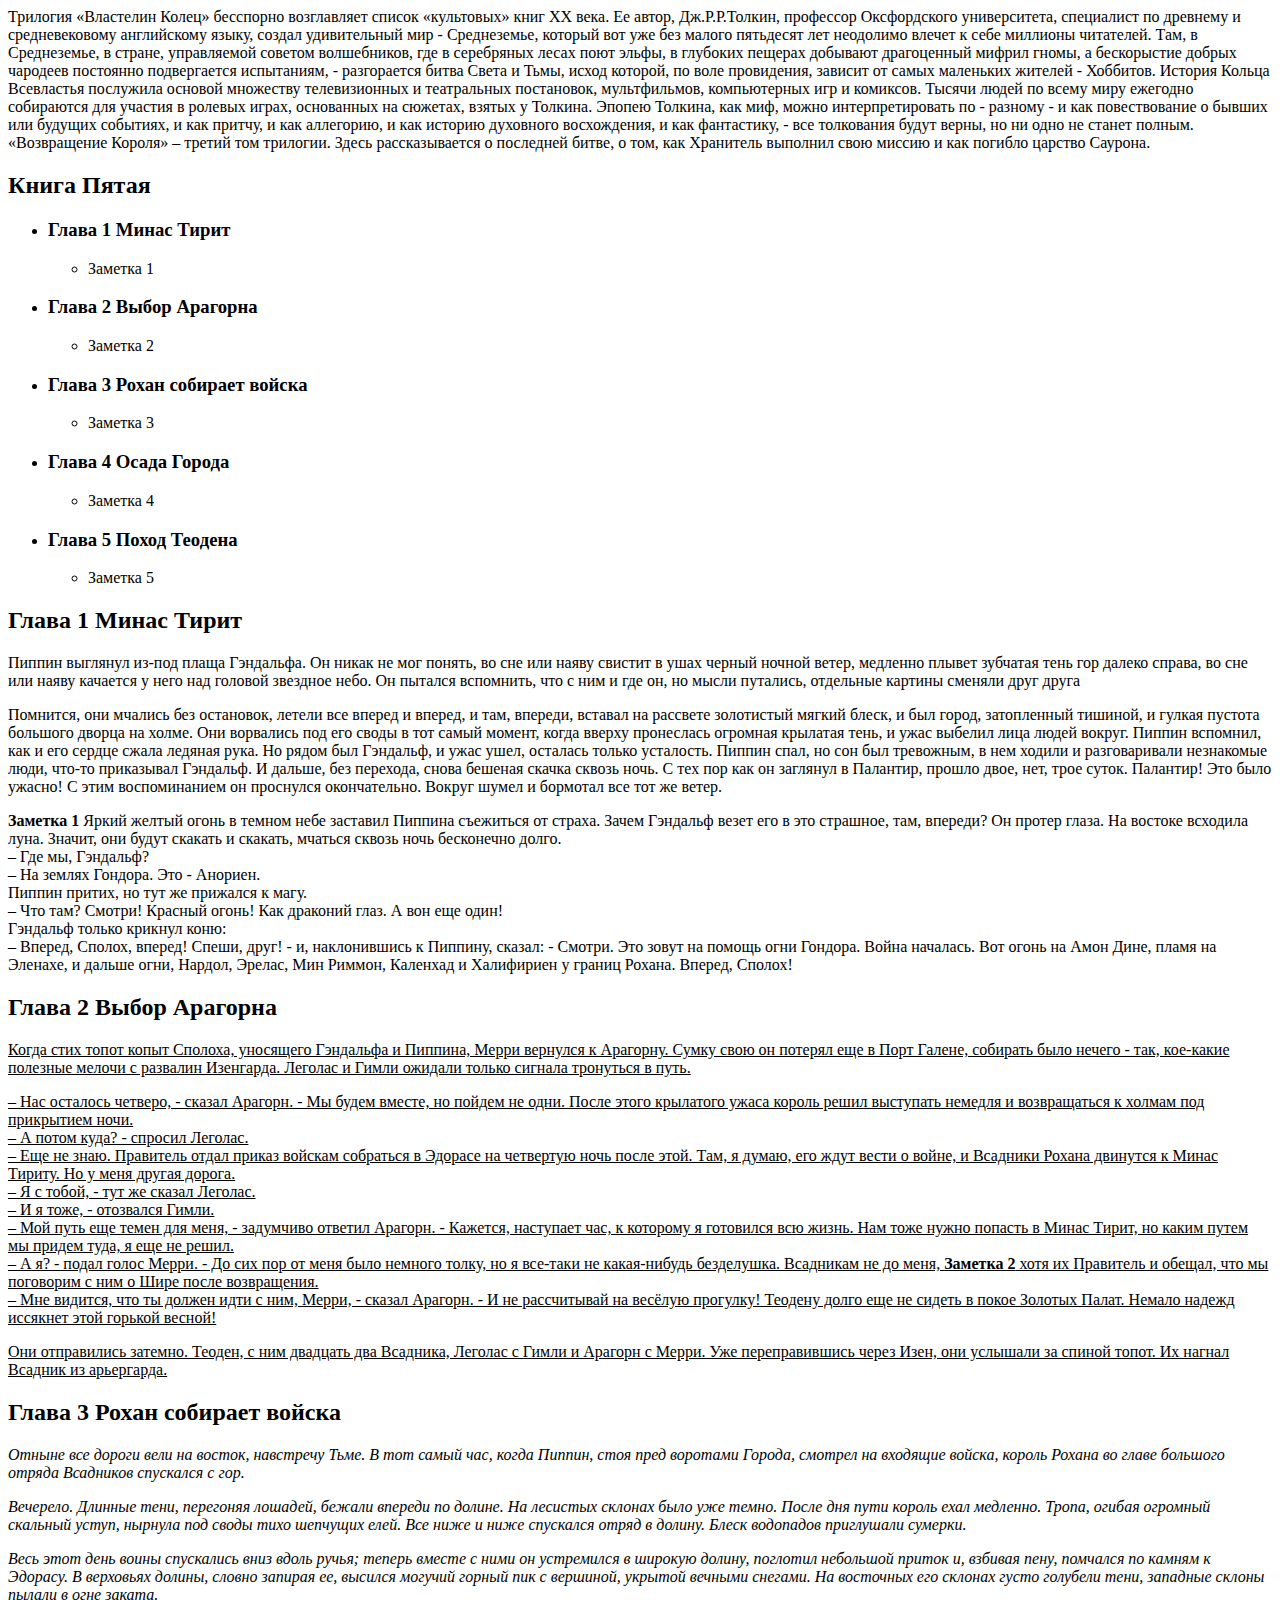
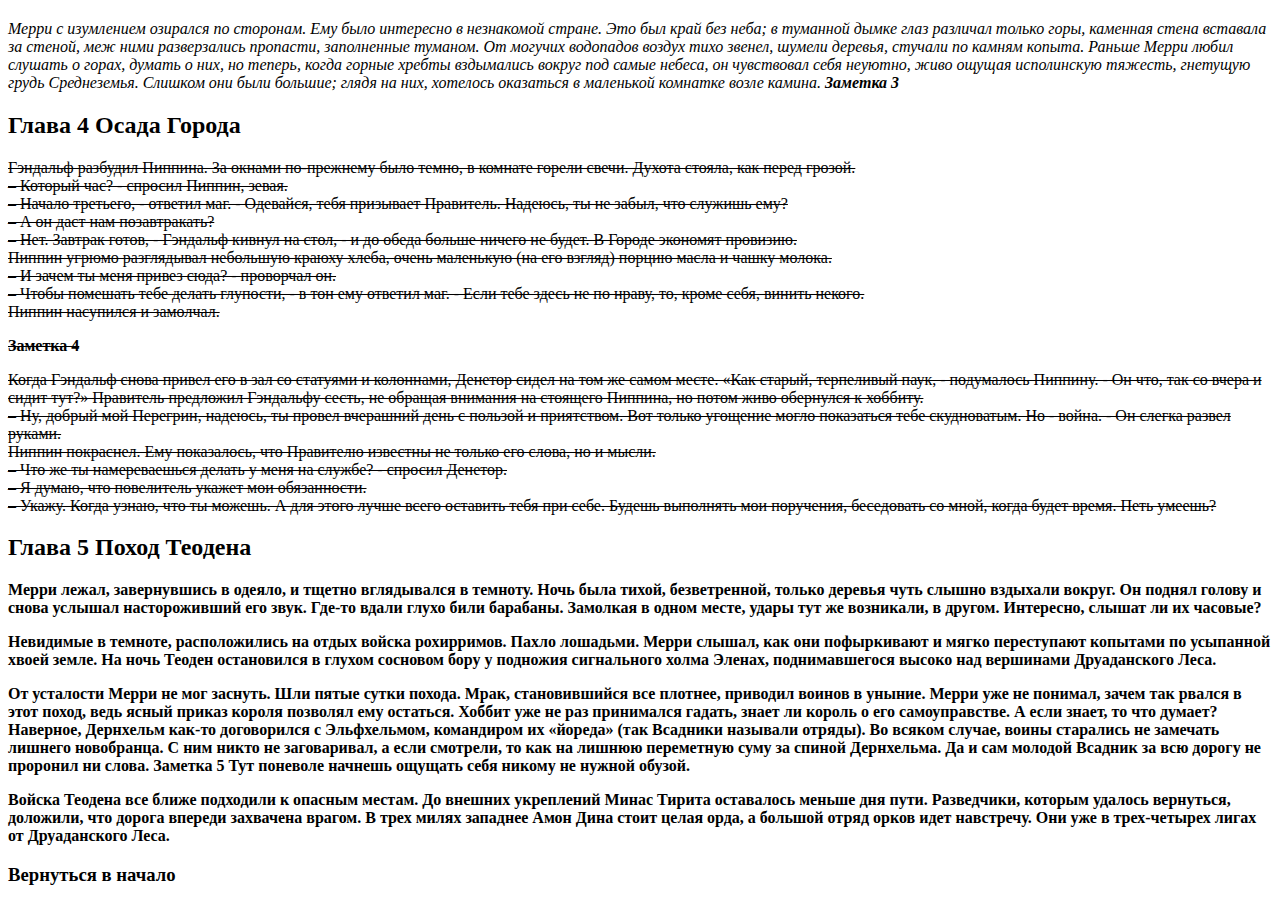
<file: lesson-4/light/index.html>
<!DOCTYPE html>
<html lang="ru">

<head>
  <meta charset="UTF-8">
  <title>Урок №4 (Домашка)</title>
</head>

<body>
  <article>
    Трилогия «Властелин Колец» бесспорно возглавляет список «культовых» книг XX века. Ее автор, Дж.Р.Р.Толкин, профессор
    Оксфордского университета, специалист по древнему и средневековому английскому языку, создал удивительный мир -
    Среднеземье, который вот уже без малого пятьдесят лет неодолимо влечет к себе миллионы читателей. Там, в
    Среднеземье, в стране, управляемой советом волшебников, где в серебряных лесах поют эльфы, в глубоких пещерах
    добывают драгоценный мифрил гномы, а бескорыстие добрых чародеев постоянно подвергается испытаниям, - разгорается
    битва Света и Тьмы, исход которой, по воле провидения, зависит от самых маленьких жителей - Хоббитов. История Кольца
    Всевластья послужила основой множеству телевизионных и театральных постановок, мультфильмов, компьютерных игр и
    комиксов. Тысячи людей по всему миру ежегодно собираются для участия в ролевых играх, основанных на сюжетах, взятых
    у Толкина. Эпопею Толкина, как миф, можно интерпретировать по - разному - и как повествование о бывших или будущих
    событиях, и как притчу, и как аллегорию, и как историю духовного восхождения, и как фантастику, - все толкования
    будут верны, но ни одно не станет полным. «Возвращение Короля» – третий том трилогии. Здесь рассказывается о
    последней битве, о том, как Хранитель выполнил свою миссию и как погибло царство Саурона.
  </article>
  <h2>Книга Пятая</h2>
  <ul>
    <li>
      <h3>Глава 1 Минас Тирит</h3>
      <ul>
        <li>Заметка 1</li>
      </ul>
    </li>
    <li>
      <h3>Глава 2 Выбор Арагорна</h3>
      <ul>
        <li>Заметка 2</li>
      </ul>
    </li>
    <li>
      <h3>Глава 3 Рохан собирает войска</h3>
      <ul>
        <li>Заметка 3</li>
      </ul>
    </li>
    <li>
      <h3>Глава 4 Осада Города</h3>
      <ul>
        <li>Заметка 4</li>
      </ul>
    </li>
    <li>
      <h3>Глава 5 Поход Теодена</h3>
      <ul>
        <li>Заметка 5</li>
      </ul>
    </li>
  </ul>

  <h2>Глава 1 Минас Тирит</h2>
  <p>Пиппин выглянул из-под плаща Гэндальфа. Он никак не мог понять, во сне или наяву свистит в ушах черный ночной
    ветер, медленно плывет зубчатая тень гор далеко справа, во сне или наяву качается у него над головой звездное небо.
    Он пытался вспомнить, что с ним и где он, но мысли путались, отдельные картины сменяли друг друга</p>
  <p>Помнится, они мчались без остановок, летели все вперед и вперед, и там, впереди, вставал на рассвете золотистый
    мягкий блеск, и был город, затопленный тишиной, и гулкая пустота большого дворца на холме. Они ворвались под его
    своды в тот самый момент, когда вверху пронеслась огромная крылатая тень, и ужас выбелил лица людей вокруг. Пиппин
    вспомнил, как и его сердце сжала ледяная рука. Но рядом был Гэндальф, и ужас ушел, осталась только усталость. Пиппин
    спал, но сон был тревожным, в нем ходили и разговаривали незнакомые люди, что-то приказывал Гэндальф. И дальше, без
    перехода, снова бешеная скачка сквозь ночь. С тех пор как он заглянул в Палантир, прошло двое, нет, трое суток.
    Палантир! Это было ужасно! С этим воспоминанием он проснулся окончательно. Вокруг шумел и бормотал все тот же ветер.
  </p>
  <p><strong>Заметка 1</strong> Яркий желтый огонь в темном небе заставил Пиппина съежиться от страха. Зачем Гэндальф
    везет его в это
    страшное, там, впереди? Он протер глаза. На востоке всходила луна. Значит, они будут скакать и скакать, мчаться
    сквозь ночь бесконечно долго.<br>
    – Где мы, Гэндальф?<br>
    – На землях Гондора. Это - Анориен.<br>
    Пиппин притих, но тут же прижался к магу.<br>
    – Что там? Смотри! Красный огонь! Как драконий глаз. А вон еще один!<br>
    Гэндальф только крикнул коню:<br>
    – Вперед, Сполох, вперед! Спеши, друг! - и, наклонившись к Пиппину, сказал: - Смотри. Это зовут на помощь огни
    Гондора. Война началась. Вот огонь на Амон Дине, пламя на Эленахе, и дальше огни, Нардол, Эрелас, Мин Риммон,
    Каленхад и Халифириен у границ Рохана. Вперед, Сполох!
  </p>

  <h2>Глава 2 Выбор Арагорна</h2>
  <p><u>Когда стих топот копыт Сполоха, уносящего Гэндальфа и Пиппина, Мерри вернулся к Арагорну. Сумку свою он потерял
      еще
      в Порт Галене, собирать было нечего - так, кое-какие полезные мелочи с развалин Изенгарда. Леголас и Гимли ожидали
      только сигнала тронуться в путь.</p>
  <p>– Нас осталось четверо, - сказал Арагорн. - Мы будем вместе, но пойдем не одни. После этого крылатого ужаса король
    решил выступать немедля и возвращаться к холмам под прикрытием ночи.<br>
    – А потом куда? - спросил Леголас.<br>
    – Еще не знаю. Правитель отдал приказ войскам собраться в Эдорасе на четвертую ночь после этой. Там, я думаю, его
    ждут вести о войне, и Всадники Рохана двинутся к Минас Тириту. Но у меня другая дорога.<br>
    – Я с тобой, - тут же сказал Леголас.<br>
    – И я тоже, - отозвался Гимли.<br>
    – Мой путь еще темен для меня, - задумчиво ответил Арагорн. - Кажется, наступает час, к которому я готовился всю
    жизнь. Нам тоже нужно попасть в Минас Тирит, но каким путем мы придем туда, я еще не решил.<br>
    – А я? - подал голос Мерри. - До сих пор от меня было немного толку, но я все-таки не какая-нибудь безделушка.
    Всадникам не до меня, <strong>Заметка 2</strong> хотя их Правитель и обещал, что мы поговорим с ним о Шире после
    возвращения.<br>
    – Мне видится, что ты должен идти с ним, Мерри, - сказал Арагорн. - И не рассчитывай на весёлую прогулку! Теодену
    долго еще не сидеть в покое Золотых Палат. Немало надежд иссякнет этой горькой весной!
  </p>
  <p>Они отправились затемно. Теоден, с ним двадцать два Всадника, Леголас с Гимли и Арагорн с Мерри. Уже переправившись
    через Изен, они услышали за спиной топот. Их нагнал Всадник из арьергарда.</u></p>
  <h2>Глава 3 Рохан собирает войска</h2>
  <p><i>Отныне все дороги вели на восток, навстречу Тьме. В тот самый час, когда Пиппин, стоя пред воротами Города,
      смотрел
      на входящие войска, король Рохана во главе большого отряда Всадников спускался с гор.</p>
  <p>Вечерело. Длинные тени, перегоняя лошадей, бежали впереди по долине. На лесистых склонах было уже темно. После дня
    пути король ехал медленно. Тропа, огибая огромный скальный уступ, нырнула под своды тихо шепчущих елей. Все ниже и
    ниже спускался отряд в долину. Блеск водопадов приглушали сумерки.</p>
  <p>Весь этот день воины спускались вниз вдоль ручья; теперь вместе с ними он устремился в широкую долину, поглотил
    небольшой приток и, взбивая пену, помчался по камням к Эдорасу. В верховьях долины, словно запирая ее, высился
    могучий горный пик с вершиной, укрытой вечными снегами. На восточных его склонах густо голубели тени, западные
    склоны пылали в огне заката.</p>
  <p>Мерри с изумлением озирался по сторонам. Ему было интересно в незнакомой стране. Это был край без неба; в туманной
    дымке глаз различал только горы, каменная стена вставала за стеной, меж ними разверзались пропасти, заполненные
    туманом. От могучих водопадов воздух тихо звенел, шумели деревья, стучали по камням копыта. Раньше Мерри любил
    слушать о горах, думать о них, но теперь, когда горные хребты вздымались вокруг под самые небеса, он чувствовал себя
    неуютно, живо ощущая исполинскую тяжесть, гнетущую грудь Среднеземья. Слишком они были большие; глядя на них,
    хотелось оказаться в маленькой комнатке возле камина. <strong>Заметка 3</strong></i></p>
  <h2>Глава 4 Осада Города</h2>
  <p><s>Гэндальф разбудил Пиппина. За окнами по-прежнему было темно, в комнате горели свечи. Духота стояла, как перед
      грозой.<br>
      – Который час? - спросил Пиппин, зевая.<br>
      – Начало третьего, - ответил маг. - Одевайся, тебя призывает Правитель. Надеюсь, ты не забыл, что служишь ему?<br>
      – А он даст нам позавтракать?<br>
      – Нет. Завтрак готов, - Гэндальф кивнул на стол, - и до обеда больше ничего не будет. В Городе экономят
      провизию.<br>
      Пиппин угрюмо разглядывал небольшую краюху хлеба, очень маленькую (на его взгляд) порцию масла и чашку молока.<br>
      – И зачем ты меня привез сюда? - проворчал он.<br>
      – Чтобы помешать тебе делать глупости, - в тон ему ответил маг. - Если тебе здесь не по нраву, то, кроме себя,
      винить некого.<br>
      Пиппин насупился и замолчал.
  </p>
  <p><strong>Заметка 4</strong></p>
  <p>Когда Гэндальф снова привел его в зал со статуями и колоннами, Денетор сидел на том же самом месте. «Как старый,
    терпеливый паук, - подумалось Пиппину. - Он что, так со вчера и сидит тут?» Правитель предложил Гэндальфу сесть, не
    обращая внимания на стоящего Пиппина, но потом живо обернулся к хоббиту.<br>
    – Ну, добрый мой Перегрин, надеюсь, ты провел вчерашний день с пользой и приятством. Вот только угощение могло
    показаться тебе скудноватым. Но - война. - Он слегка развел руками.<br>
    Пиппин покраснел. Ему показалось, что Правителю известны не только его слова, но и мысли.<br>
    – Что же ты намереваешься делать у меня на службе? - спросил Денетор.<br>
    – Я думаю, что повелитель укажет мои обязанности.<br>
    – Укажу. Когда узнаю, что ты можешь. А для этого лучше всего оставить тебя при себе. Будешь выполнять мои поручения,
    беседовать со мной, когда будет время. Петь умеешь?</s>
  </p>
  <h2>Глава 5 Поход Теодена</h2>
  <p><b>Мерри лежал, завернувшись в одеяло, и тщетно вглядывался в темноту. Ночь была тихой, безветренной, только
      деревья
      чуть слышно вздыхали вокруг. Он поднял голову и снова услышал настороживший его звук. Где-то вдали глухо били
      барабаны. Замолкая в одном месте, удары тут же возникали, в другом. Интересно, слышат ли их часовые?</p>
  <p>Невидимые в темноте, расположились на отдых войска рохирримов. Пахло лошадьми. Мерри слышал, как они пофыркивают и
    мягко переступают копытами по усыпанной хвоей земле. На ночь Теоден остановился в глухом сосновом бору у подножия
    сигнального холма Эленах, поднимавшегося высоко над вершинами Друаданского Леса.</p>
  <p>От усталости Мерри не мог заснуть. Шли пятые сутки похода. Мрак, становившийся все плотнее, приводил воинов в
    уныние. Мерри уже не понимал, зачем так рвался в этот поход, ведь ясный приказ короля позволял ему остаться. Хоббит
    уже не раз принимался гадать, знает ли король о его самоуправстве. А если знает, то что думает? Наверное, Дернхельм
    как-то договорился с Эльфхельмом, командиром их «йореда» (так Всадники называли отряды). Во всяком случае, воины
    старались не замечать лишнего новобранца. С ним никто не заговаривал, а если смотрели, то как на лишнюю переметную
    суму за спиной Дернхельма. Да и сам молодой Всадник за всю дорогу не проронил ни слова. <strong>Заметка 5</strong>
    Тут поневоле
    начнешь ощущать себя никому не нужной обузой.</p>
  <p>Войска Теодена все ближе подходили к опасным местам. До внешних укреплений Минас Тирита оставалось меньше дня пути.
    Разведчики, которым удалось вернуться, доложили, что дорога впереди захвачена врагом. В трех милях западнее Амон
    Дина стоит целая орда, а большой отряд орков идет навстречу. Они уже в трех-четырех лигах от Друаданского Леса.</b>
  </p>
  <h3>Вернуться в начало </h3>
</body>

</html>
</file>
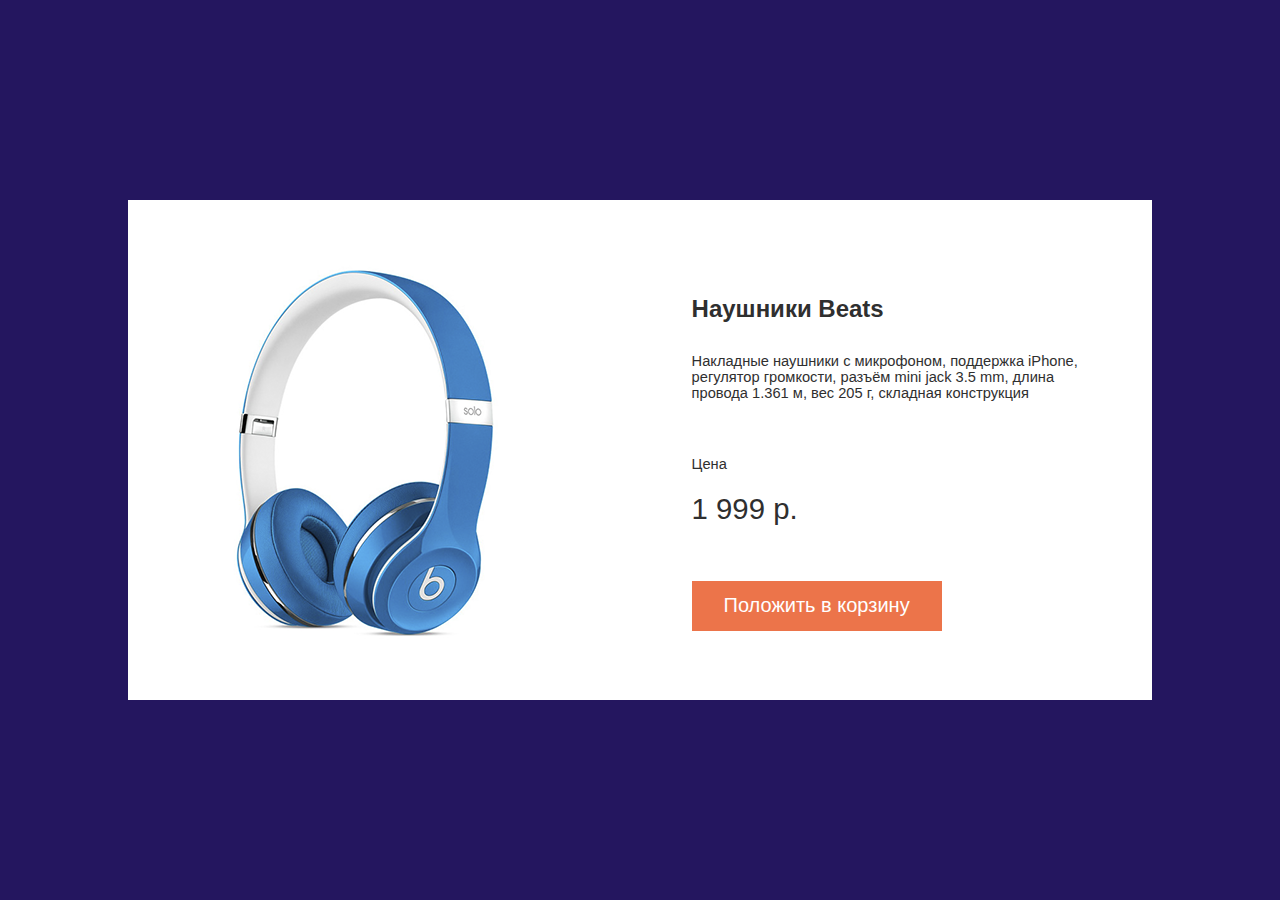
<file: lesson-6/hard/index.html>
<!DOCTYPE html>
<html lang="ru">

<head>
  <meta charset="UTF-8">
  <title>Some shop</title>
  <link rel="stylesheet" href="css/styles.css">
</head>

<body>
  <div class="card-wrap">
    <div class="card">
      <div class="img">
        <img src="img/headphones.png" alt="Наушники Beats">
      </div>
      <div class="description">
        <h2>Наушники Beats</h2>
        <p class="text">Накладные наушники с микрофоном, поддержка iPhone, регулятор громкости, разъём mini jack 3.5
          mm, длина провода 1.361 м, вес 205 г, складная конструкция</p>
        <strong>Цена</strong>
        <p class="price">1 999 р.</p>
        <button>Положить в корзину</button>
      </div>
    </div>
  </div>
</body>

</html>
</file>
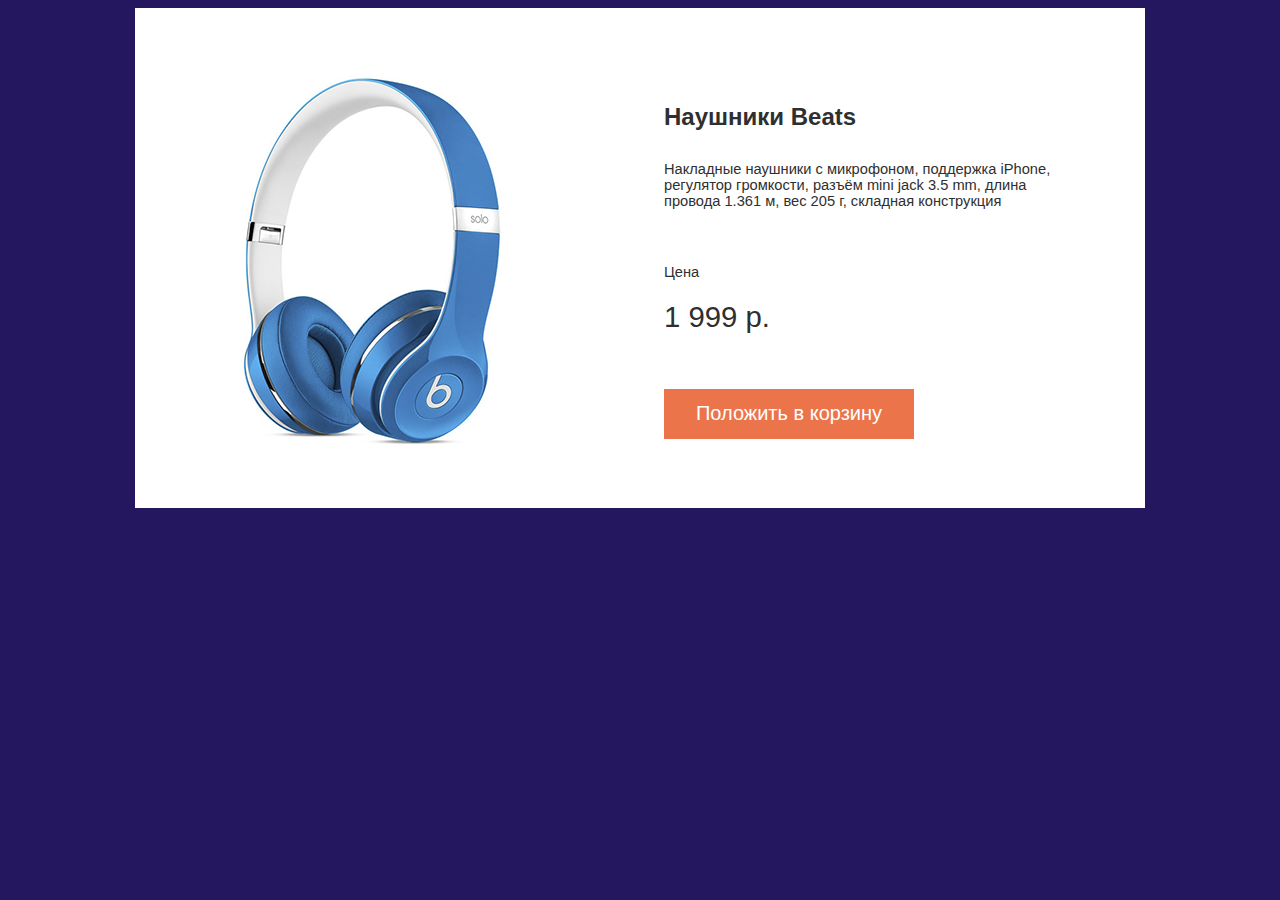
<file: lesson-6/light/index.html>
<!DOCTYPE html>
<html lang="ru">

<head>
  <meta charset="UTF-8">
  <title>Some shop</title>
  <link rel="stylesheet" href="css/styles.css">
</head>

<body>
  <div class="card">
    <div class="img">
      <img src="img/headphones.png" alt="Наушники Beats">
    </div>
    <div class="description">
      <h2>Наушники Beats</h2>
      <p class="text">Накладные наушники с микрофоном, поддержка iPhone, регулятор громкости, разъём mini jack 3.5 mm,
        длина провода
        1.361 м, вес 205 г, складная конструкция</p>
      <strong>Цена</strong>
      <p class="price">1 999 р.</p>
      <button>Положить в корзину</button>
    </div>
  </div>
</body>

</html>
</file>
<file: lesson-6/hard/css/styles.css>
* {
  box-sizing: border-box;
}

body {
  background-color: rgb(36, 22, 95);
}

.card {
  position: absolute;
  top: 50%;
  left: 50%;
  margin-right: -50%;
  transform: translate(-50%, -50%);
  max-width: 80%;
  min-height: 500px;
  background-color: #fff;
}

.img,
.description {
  display: inline-block;
  margin-bottom: 60px;
}

.description {
  display: inline-block;
  margin-top: 75px;
  width: 40%;
  vertical-align: top;
}

.img {
  margin-top: 65px;
  margin-left: 50px;
  margin-right: 100px;
  width: 40%;
  height: 375px;
}

h2 {
  font-family: Arial-BoldMT, AdobeInvisFont, MyriadPro-Regular, sans-serif;
  font-size: 18pt;
  color: rgb(47, 47, 47);
}

p {
  font-family: ArialMT, AdobeInvisFont, MyriadPro-Regular, sans-serif;
  font-size: 11pt;
  color: rgb(47, 47, 47);
}

.text {
  margin-top: 30px;
}

strong {
  display: block;
  margin-top: 55px;
  font-weight: normal;
  font-family: ArialMT, AdobeInvisFont, MyriadPro-Regular, sans-serif;
  font-size: 11pt;
  color: rgb(47, 47, 47);
}

.price {
  margin-top: 20px;
  font-size: 22pt;
}

button {
  display: block;
  margin-top: 55px;
  border: none;
  width: 250px;
  height: 50px;
  font-family: ArialMT, AdobeInvisFont, MyriadPro-Regular, sans-serif;
  font-size: 15pt;
  color: #fff;
  background-color: #ec744a;
}

button:hover {
  cursor: pointer;
  background-color: #eb5823;
}
</file>
<file: lesson-6/light/css/styles.css>
* {
  box-sizing: border-box;
}

body {
  background-color: rgb(36, 22, 95);
}

.card {
  width: 1010px;
  height: 500px;
  background-color: #fff;
  margin: auto;
}

.img,
.description {
  display: inline-block;
}

.description {
  margin-top: 75px;
  width: 395px;
  vertical-align: top;
}

.img {
  margin-top: 65px;
  margin-left: 50px;
  margin-right: 100px;
  width: 375px;
  height: 375px;
}

h2 {
  font-family: Arial-BoldMT, AdobeInvisFont, MyriadPro-Regular, sans-serif;
  font-size: 18pt;
  color: rgb(47, 47, 47);
}

p {
  font-family: ArialMT, AdobeInvisFont, MyriadPro-Regular, sans-serif;
  font-size: 11pt;
  color: rgb(47, 47, 47);
}

.text {
  margin-top: 30px;
}

strong {
  display: block;
  margin-top: 55px;
  font-weight: normal;
  font-family: ArialMT, AdobeInvisFont, MyriadPro-Regular, sans-serif;
  font-size: 11pt;
  color: rgb(47, 47, 47);
}

.price {
  margin-top: 20px;
  font-size: 22pt;
}

button {
  display: block;
  margin-top: 55px;
  border: none;
  width: 250px;
  height: 50px;
  font-family: ArialMT, AdobeInvisFont, MyriadPro-Regular, sans-serif;
  font-size: 15pt;
  color: #fff;
  background-color: #ec744a;
}
</file>
